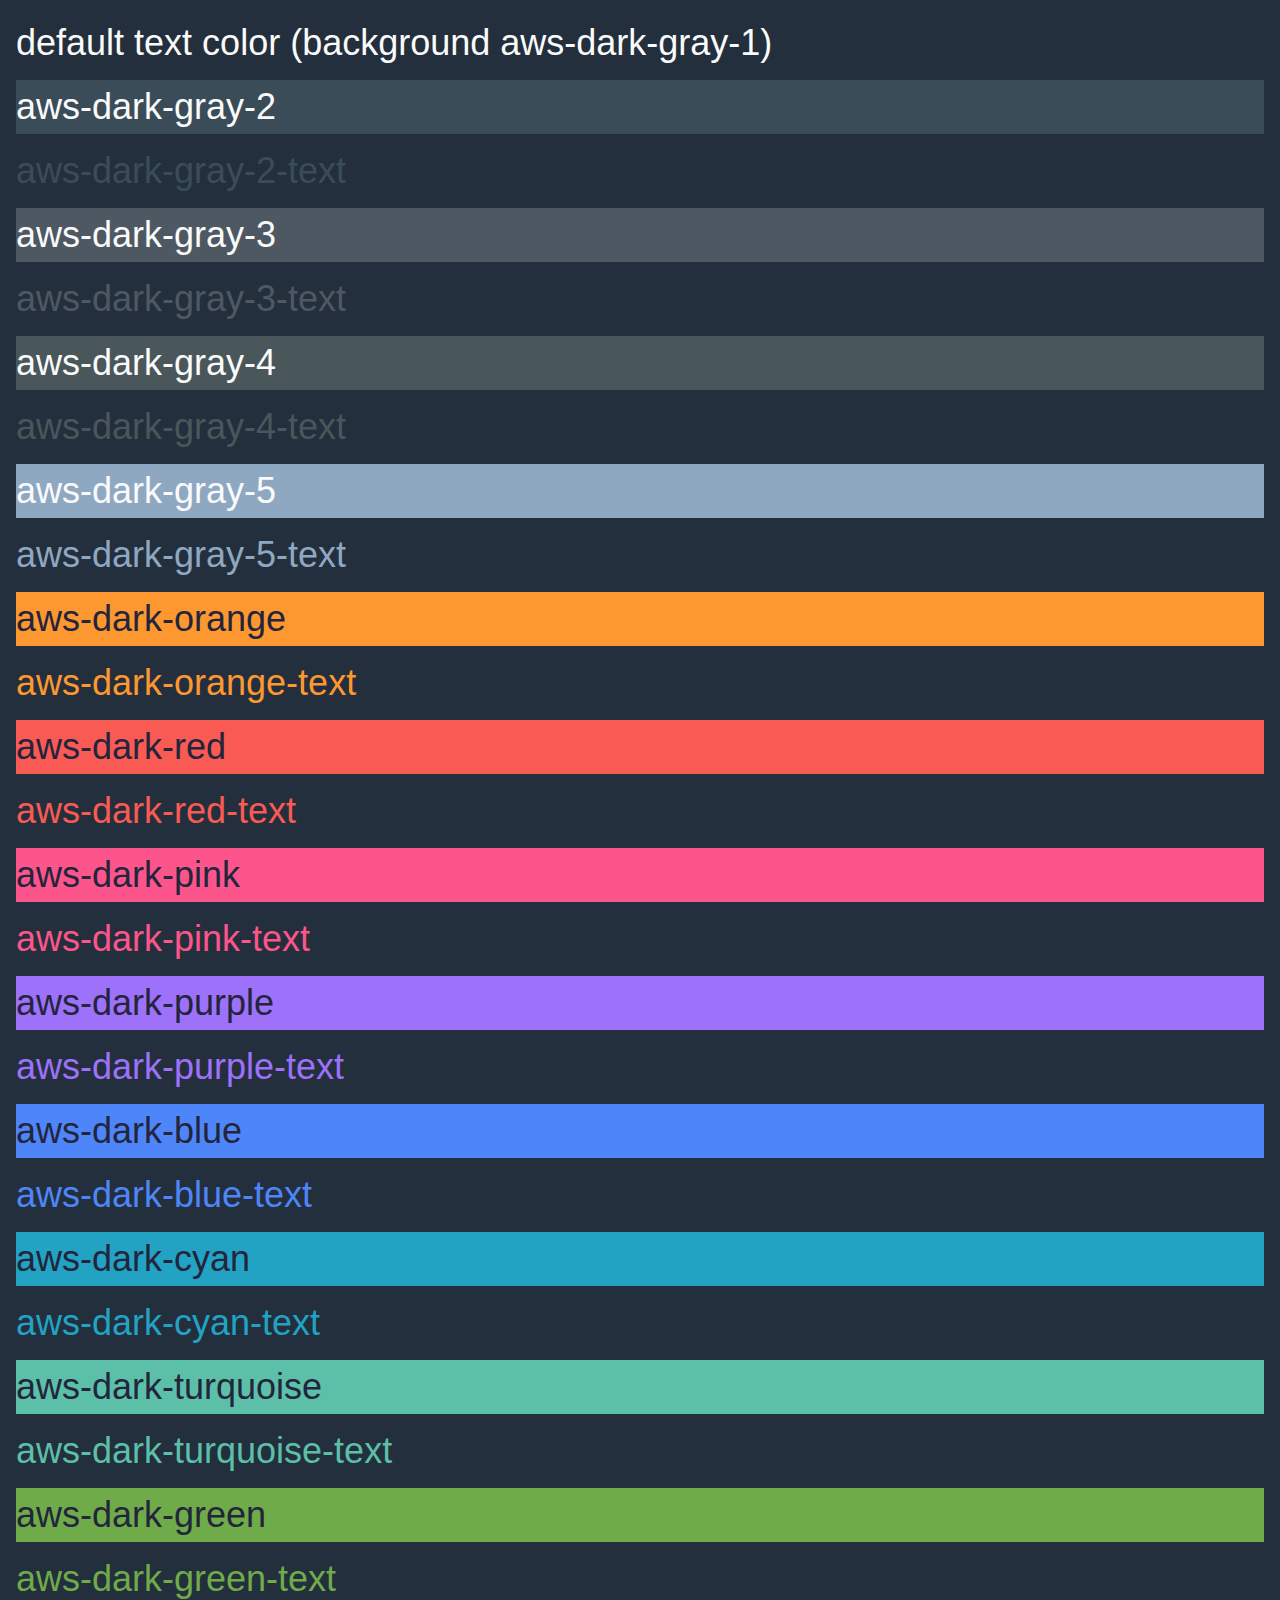
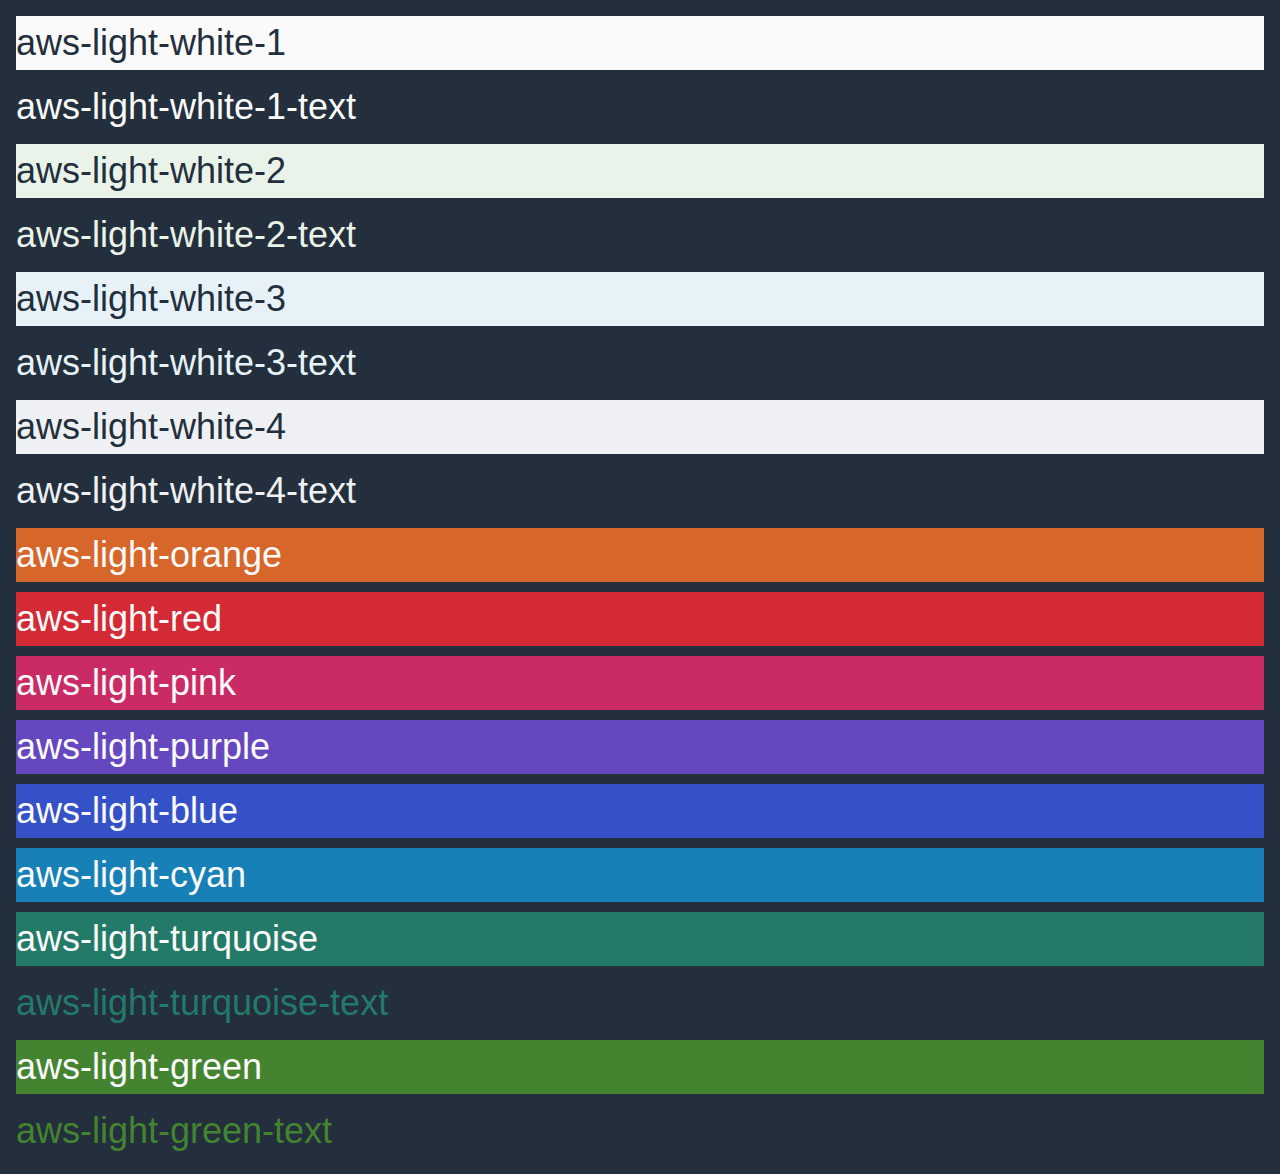
<file: webroot/aws-color-text.html>
<html>

<head>
    <link rel="stylesheet" href="https://www.w3schools.com/w3css/4/w3.css">
    <link rel="stylesheet" href="./aws-colors.css">
    <title>AWS color test</title>
</head>

<body class="aws-dark-gray-1 w3-margin">
    <h1>default text color (background aws-dark-gray-1)</h1>

    <h1 class="aws-dark-gray-2">aws-dark-gray-2</h1>
    <h1 class="aws-dark-gray-2-text">aws-dark-gray-2-text</h1>

    <h1 class="aws-dark-gray-3">aws-dark-gray-3</h1>
    <h1 class="aws-dark-gray-3-text">aws-dark-gray-3-text</h1>

    <h1 class="aws-dark-gray-4">aws-dark-gray-4</h1>
    <h1 class="aws-dark-gray-4-text">aws-dark-gray-4-text</h1>

    <h1 class="aws-dark-gray-5">aws-dark-gray-5</h1>
    <h1 class="aws-dark-gray-5-text">aws-dark-gray-5-text</h1>

    <h1 class="aws-dark-orange">aws-dark-orange</h1>
    <h1 class="aws-dark-orange-text">aws-dark-orange-text</h1>
    
    <h1 class="aws-dark-red">aws-dark-red</h1>
    <h1 class="aws-dark-red-text">aws-dark-red-text</h1>
    
    <h1 class="aws-dark-pink">aws-dark-pink</h1>
    <h1 class="aws-dark-pink-text">aws-dark-pink-text</h1>
    
    <h1 class="aws-dark-purple">aws-dark-purple</h1>
    <h1 class="aws-dark-purple-text">aws-dark-purple-text</h1>
    
    <h1 class="aws-dark-blue">aws-dark-blue</h1>
    <h1 class="aws-dark-blue-text">aws-dark-blue-text</h1>
    
    <h1 class="aws-dark-cyan">aws-dark-cyan</h1>
    <h1 class="aws-dark-cyan-text">aws-dark-cyan-text</h1>
    
    <h1 class="aws-dark-turquoise">aws-dark-turquoise</h1>
    <h1 class="aws-dark-turquoise-text">aws-dark-turquoise-text</h1>
    
    <h1 class="aws-dark-green">aws-dark-green</h1>
    <h1 class="aws-dark-green-text">aws-dark-green-text</h1>

    <h1 class="aws-light-white-1">aws-light-white-1</h1>
    <h1 class="aws-light-white-1-text">aws-light-white-1-text</h1>
    
    <h1 class="aws-light-white-2">aws-light-white-2</h1>
    <h1 class="aws-light-white-2-text">aws-light-white-2-text</h1>
    
    <h1 class="aws-light-white-3">aws-light-white-3</h1>
    <h1 class="aws-light-white-3-text">aws-light-white-3-text</h1>
    
    <h1 class="aws-light-white-4">aws-light-white-4</h1>
    <h1 class="aws-light-white-4-text">aws-light-white-4-text</h1>
    
    <h1 class="aws-light-orange">aws-light-orange</h1>
    <h1 class="aws-light-red">aws-light-red</h1>
    <h1 class="aws-light-pink">aws-light-pink</h1>
    <h1 class="aws-light-purple">aws-light-purple</h1>
    <h1 class="aws-light-blue">aws-light-blue</h1>
    <h1 class="aws-light-cyan">aws-light-cyan</h1>
    
    <h1 class="aws-light-turquoise">aws-light-turquoise</h1>
    <h1 class="aws-light-turquoise-text">aws-light-turquoise-text</h1>
    
    <h1 class="aws-light-green">aws-light-green</h1>
    <h1 class="aws-light-green-text">aws-light-green-text</h1>
    
</body>
</file>
<file: webroot/aws-colors.css>
.aws-dark-gray-1
{color:rgb(250,250,250)!important;background-color:rgb(35,47,60)!important}
.aws-dark-gray-1-text
{color:rgb(35,47,60)!important}

.aws-dark-gray-2
{color:rgb(250,250,250)!important;background-color:rgb(59,76,89)!important}
.aws-dark-gray-2-text
{color:rgb(59,76,89)!important}

.aws-dark-gray-3
{color:rgb(250,250,250)!important;background-color:rgb(78,88,98)!important}
.aws-dark-gray-3-text
{color:rgb(78,88,98)!important}

.aws-dark-gray-4
{color:rgb(250,250,250)!important;background-color:rgb(73,86,90)!important}
.aws-dark-gray-4-text
{color:rgb(73,86,90)!important}

.aws-dark-gray-5
{color:rgb(250,250,250)!important;background-color:rgb(143,168,194)!important}
.aws-dark-gray-5-text
{color:rgb(143,168,194)!important}

.aws-dark-orange
{color:rgb(35,37,60)!important;background-color:rgb(253,152,49)!important}
.aws-dark-orange-text
{color:rgb(253,152,49)!important}

.aws-dark-red
{color:rgb(35,37,60)!important;background-color:rgb(249,90,83)!important}
.aws-dark-red-text
{color:rgb(249,90,83)!important}

.aws-dark-pink
{color:rgb(35,37,60)!important;background-color:rgb(252,85,139)!important}
.aws-dark-pink-text
{color:rgb(252,85,139)!important}

.aws-dark-purple
{color:rgb(35,37,60)!important;background-color:rgb(157,113,249)!important}
.aws-dark-purple-text
{color:rgb(157,113,249)!important}

.aws-dark-blue
{color:rgb(35,37,60)!important;background-color:rgb(78,134,249)!important}
.aws-dark-blue-text
{color:rgb(78,134,249)!important}

.aws-dark-cyan
{color:rgb(35,37,60)!important;background-color:rgb(34,163,196)!important}
.aws-dark-cyan-text
{color:rgb(34,163,196)!important}

.aws-dark-turquoise
{color:rgb(35,37,60)!important;background-color:rgb(92,191,168)!important}
.aws-dark-turquoise-text
{color:rgb(92,191,168)!important}

.aws-dark-green
{color:rgb(35,37,60)!important;background-color:rgb(112,171,74)!important}
.aws-dark-green-text
{color:rgb(112,171,74)!important}

.aws-light-white-1
{color:rgb(35,47,60)!important;background-color:rgb(250,250,250)!important}
.aws-light-white-1-text
{color:rgb(250,250,250)!important}

.aws-light-white-2
{color:rgb(35,47,60)!important;background-color:rgb(234,243,233)!important}
.aws-light-white-2-text
{color:rgb(234,243,233)!important}

.aws-light-white-3
{color:rgb(35,47,60)!important;background-color:rgb(230,242,248)!important}
.aws-light-white-3-text
{color:rgb(230,242,248)!important}

.aws-light-white-4
{color:rgb(35,47,60)!important;background-color:rgb(239,240,243)!important}
.aws-light-white-4-text
{color:rgb(239,240,243)!important}

.aws-light-orange
{color:rgb(250,250,250)!important;background-color:rgb(214,102,42)!important}
.aws-light-red
{color:rgb(250,250,250)!important;background-color:rgb(211,42,53)!important}
.aws-light-pink
{color:rgb(250,250,250)!important;background-color:rgb(202,43,100)!important}
.aws-light-purple
{color:rgb(250,250,250)!important;background-color:rgb(101,71,192)!important}
.aws-light-blue
{color:rgb(250,250,250)!important;background-color:rgb(53,81,199)!important}
.aws-light-cyan
{color:rgb(250,250,250)!important;background-color:rgb(23,128,182)!important}

.aws-light-turquoise
{color:rgb(250,250,250)!important;background-color:rgb(36,122,104)!important}
.aws-light-turquoise-text
{color:rgb(36,122,104)!important}

.aws-light-green
{color:rgb(250,250,250)!important;background-color:rgb(68,132,48)!important}
.aws-light-green-text
{color:rgb(68,132,48)!important}
</file>
